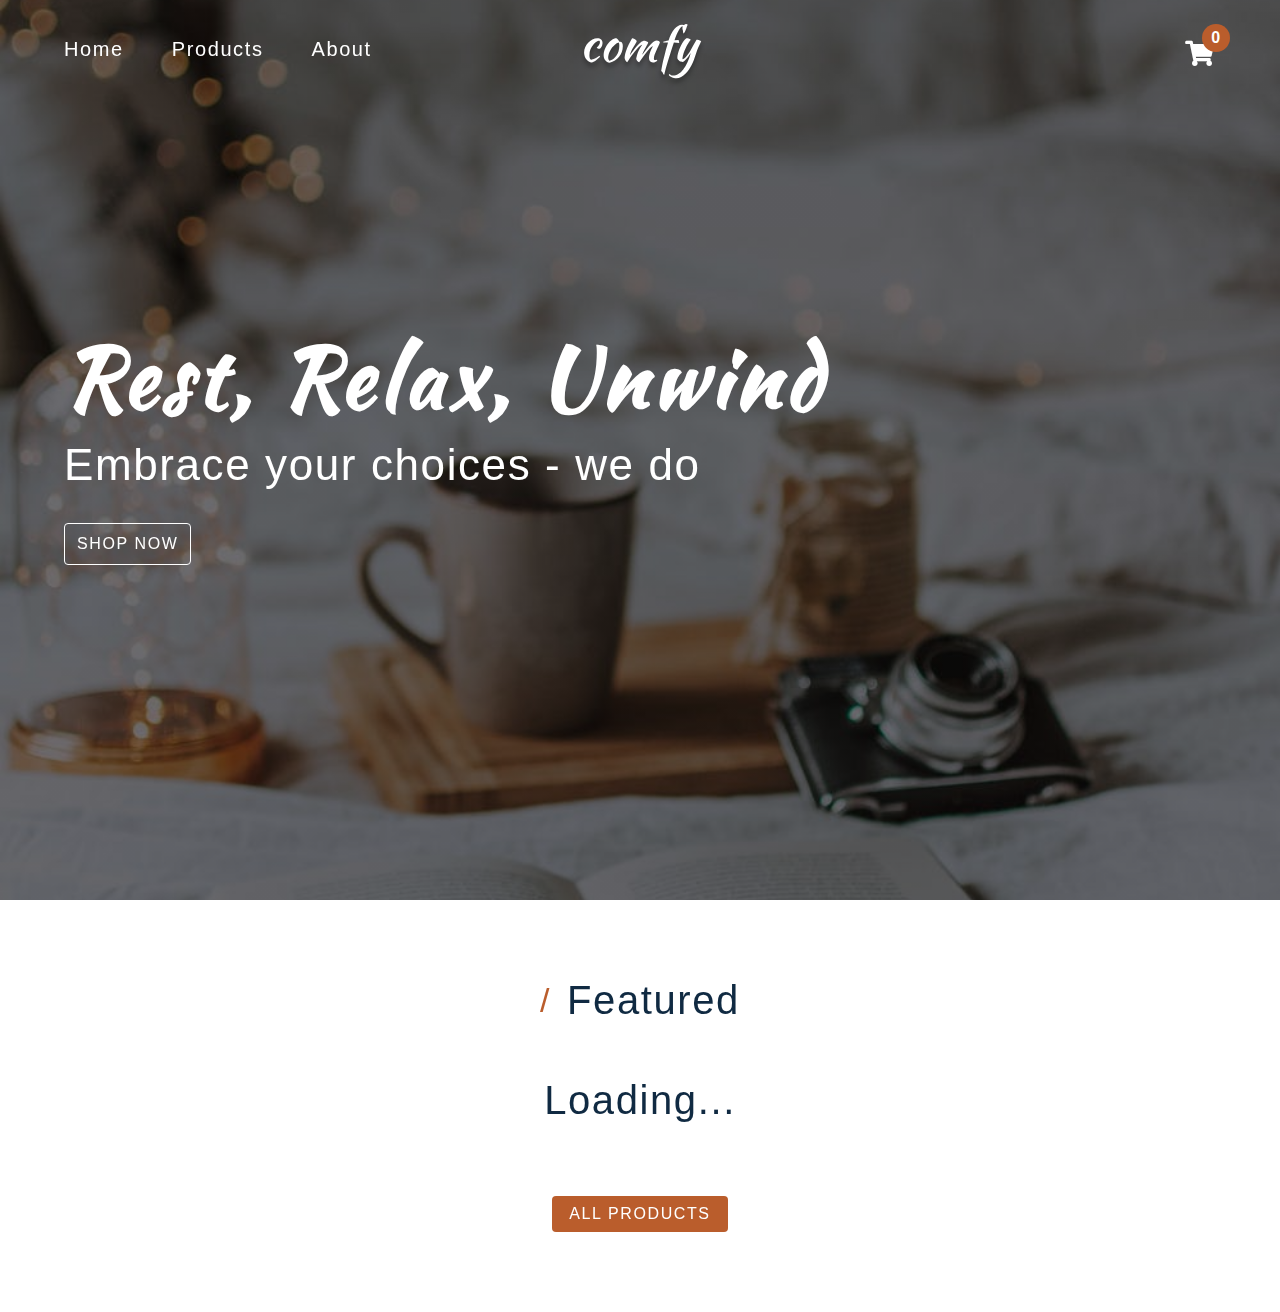
<file: index.html>
<!DOCTYPE html>
<html lang="en">
  <head>
    <meta charset="UTF-8" />
    <meta name="viewport" content="width=device-width, initial-scale=1.0" />
    <!-- font-awesome -->
    <link
      rel="stylesheet"
      href="https://cdnjs.cloudflare.com/ajax/libs/font-awesome/5.14.0/css/all.min.css"
    />

    <!-- styles css -->
    <link rel="stylesheet" href="styles.css" />
    <title>Home | Comfy</title>
  </head>
  <body>
    <!-- navbar -->
    <nav class="navbar">
      <div class="nav-center">
        <div>
          <button class="toggle-nav"><i class="fas fa-bars"></i></button>
          <ul class="nav-links">
            <li>
              <a href="index.html" class="nav-link">home</a>
            </li>
            <li>
              <a href="products.html" class="nav-link">products</a>
            </li>
            <li>
              <a href="about.html" class="nav-link">about</a>
            </li>
          </ul>
        </div>
        <img src="./images/logo-white.svg" class="nav-logo" alt="logo" />
        <div class="toggle-container">
          <button class="toggle-cart">
            <i class="fas fa-shopping-cart"></i>
          </button>
          <span class="cart-item-count"></span>
        </div>
      </div>
    </nav>
    <!-- hero -->
    <section class="hero">
      <div class="hero-container">
        <h1 class="text-slanted">rest, relax, unwind</h1>
        <h3>Embrace your choices - we do</h3>
        <a href="products.html" class="hero-btn">shop now</a>
      </div>
    </section>
    <!-- sidebar -->
    <div class="sidebar-overlay">
      <aside class="sidebar">
        <button class="sidebar-close">
          <i class="fas fa-times"></i>
        </button>
        <ul class="sidebar-links">
          <li>
            <a href="index.html" class="sidebar-link"
              ><i class="fas fa-home fa-fw"></i>home</a
            >
          </li>
          <li>
            <a href="products.html" class="sidebar-link"
              ><i class="fas fa-couch fa-fw"></i>products</a
            >
          </li>
          <li>
            <a href="about.html" class="sidebar-link"
              ><i class="fas fa-book fa-fw"></i>about</a
            >
          </li>
        </ul>
      </aside>
    </div>
    <!-- cart -->
    <div class="cart-overlay">
      <aside class="cart">
        <button class="cart-close">
          <i class="fas fa-times"></i>
        </button>
        <header>
          <!-- cart items -->
          <h3 class="text-slanted">your bag</h3>
        </header>
        <div class="cart-items"></div>
        <!-- footer -->
        <footer>
          <h3 class="cart-total text-slanted"></h3>
          <button class="cart-checkout btn">checkout</button>
        </footer>
      </aside>
    </div>
    <!-- feature products -->
    <section class="section featured">
      <div class="title">
        <h2><span>/</span>featured</h2>
      </div>
      <div class="featured-center section-center">
        <h2 class="section-loading">Loading...</h2>

        <!-- single product -->
        <article class="product"></article>
        <!-- end of single product -->
      </div>
      <a href="products.html" class="btn"> all products </a>
    </section>
    <script type="module" src="index.js"></script>
  </body>
</html>
</file>
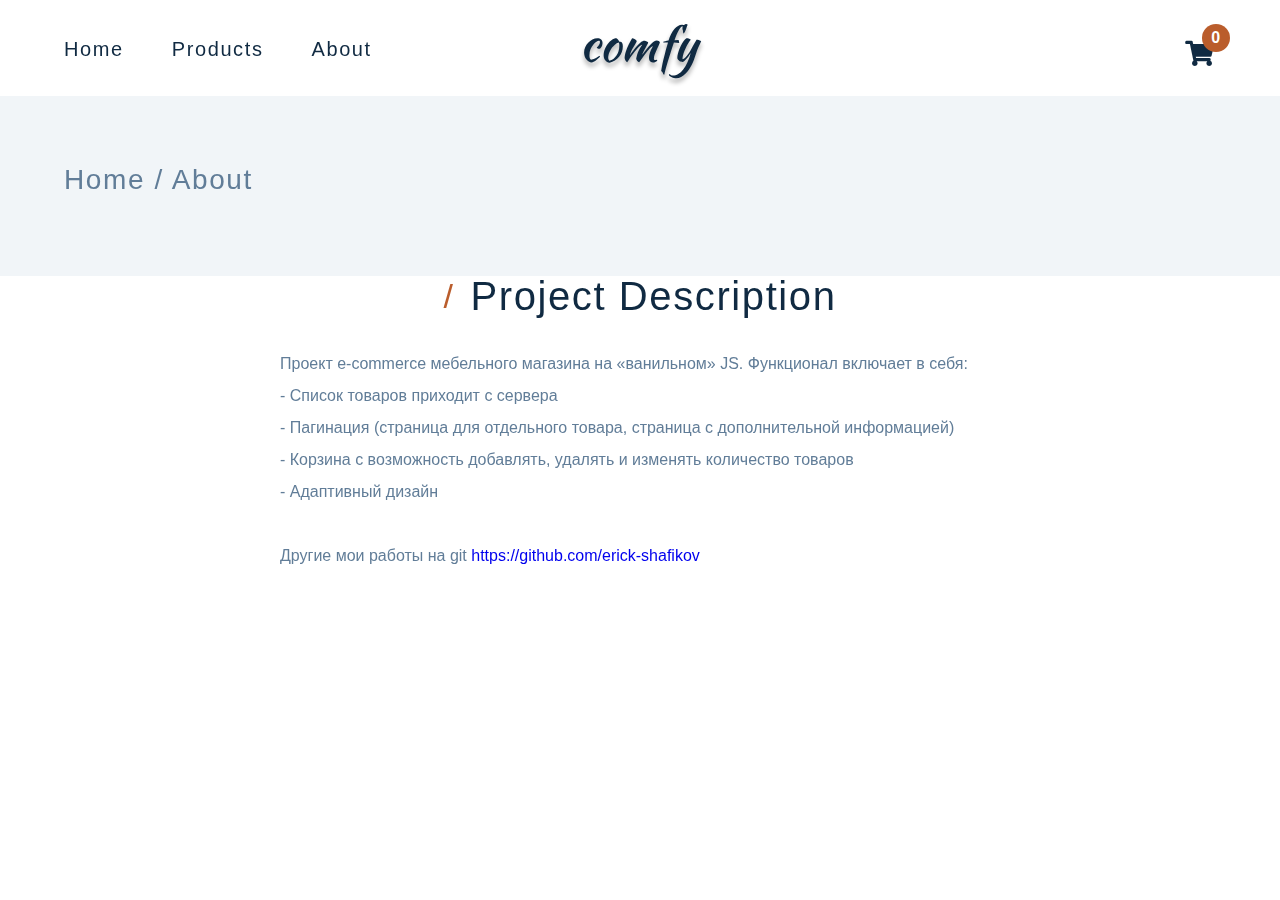
<file: about.html>
<!DOCTYPE html>
<html lang="en">
  <head>
    <meta charset="UTF-8" />
    <meta name="viewport" content="width=device-width, initial-scale=1.0" />
    <title>About | Comfy</title>
    <!-- font-awesome -->
    <link
      rel="stylesheet"
      href="https://cdnjs.cloudflare.com/ajax/libs/font-awesome/5.14.0/css/all.min.css"
    />

    <!-- styles css -->
    <link rel="stylesheet" href="styles.css" />
  </head>

  <body>
    <!-- navbar -->
    <nav class="navbar page">
      <div class="nav-center">
        <div>
          <button class="toggle-nav"><i class="fas fa-bars"></i></button>
          <ul class="nav-links">
            <li>
              <a href="index.html" class="nav-link">home</a>
            </li>
            <li>
              <a href="products.html" class="nav-link">products</a>
            </li>
            <li>
              <a href="about.html" class="nav-link">about</a>
            </li>
          </ul>
        </div>
        <img src="./images/logo-black.svg" class="nav-logo" alt="logo" />
        <div class="toggle-container">
          <button class="toggle-cart">
            <i class="fas fa-shopping-cart"></i>
          </button>
          <span class="cart-item-count">1</span>
        </div>
      </div>
    </nav>
    <!-- hero -->
    <section class="page-hero">
      <div class="section-center">
        <h3 class="page-hero-title">Home / About</h3>
      </div>
    </section>
    <!-- sidebar -->
    <div class="sidebar-overlay">
      <aside class="sidebar">
        <button class="sidebar-close">
          <i class="fas fa-times"></i>
        </button>
        <ul class="sidebar-links">
          <li>
            <a href="index.html" class="sidebar-link"
              ><i class="fas fa-home fa-fw"></i>home</a
            >
          </li>
          <li>
            <a href="products.html" class="sidebar-link"
              ><i class="fas fa-couch fa-fw"></i>products</a
            >
          </li>
          <li>
            <a href="about.html" class="sidebar-link"
              ><i class="fas fa-book fa-fw"></i>about</a
            >
          </li>
        </ul>
      </aside>
    </div>
    <!-- cart -->
    <div class="cart-overlay">
      <aside class="cart">
        <button class="cart-close">
          <i class="fas fa-times"></i>
        </button>
        <header>
          <!-- cart items -->
          <h3 class="text-slanted">your bag</h3>
        </header>
        <div class="cart-items"></div>
        <footer>
          <h3 class="cart-total text-slanted">total : $12.99</h3>
          <button class="cart-checkout btn">checkout</button>
        </footer>
      </aside>
    </div>
    <!-- about -->
    <section class="sction section-center about-page">
      <div class="title">
        <h2><span>/</span>Project description</h2>
        <p class="about-text">
          Проект e-commerce мебельного магазина на «ванильном» JS. Функционал
          включает в себя:<br />
          - Список товаров приходит c сервера<br />
          - Пагинация (страница для отдельного товара, страница c дополнительной
          информацией)<br />
          - Корзина c возможность добавлять, удалять и изменять количество
          товаров<br />
          - Адаптивный дизайн<br />
          <br />
          Другие мои работы на git
          <a href="https://github.com/erick-shafikov"
            >https://github.com/erick-shafikov</a
          >
        </p>
      </div>
    </section>
    <script type="module" src="./src/pages/about.js"></script>
  </body>
</html>
</file>
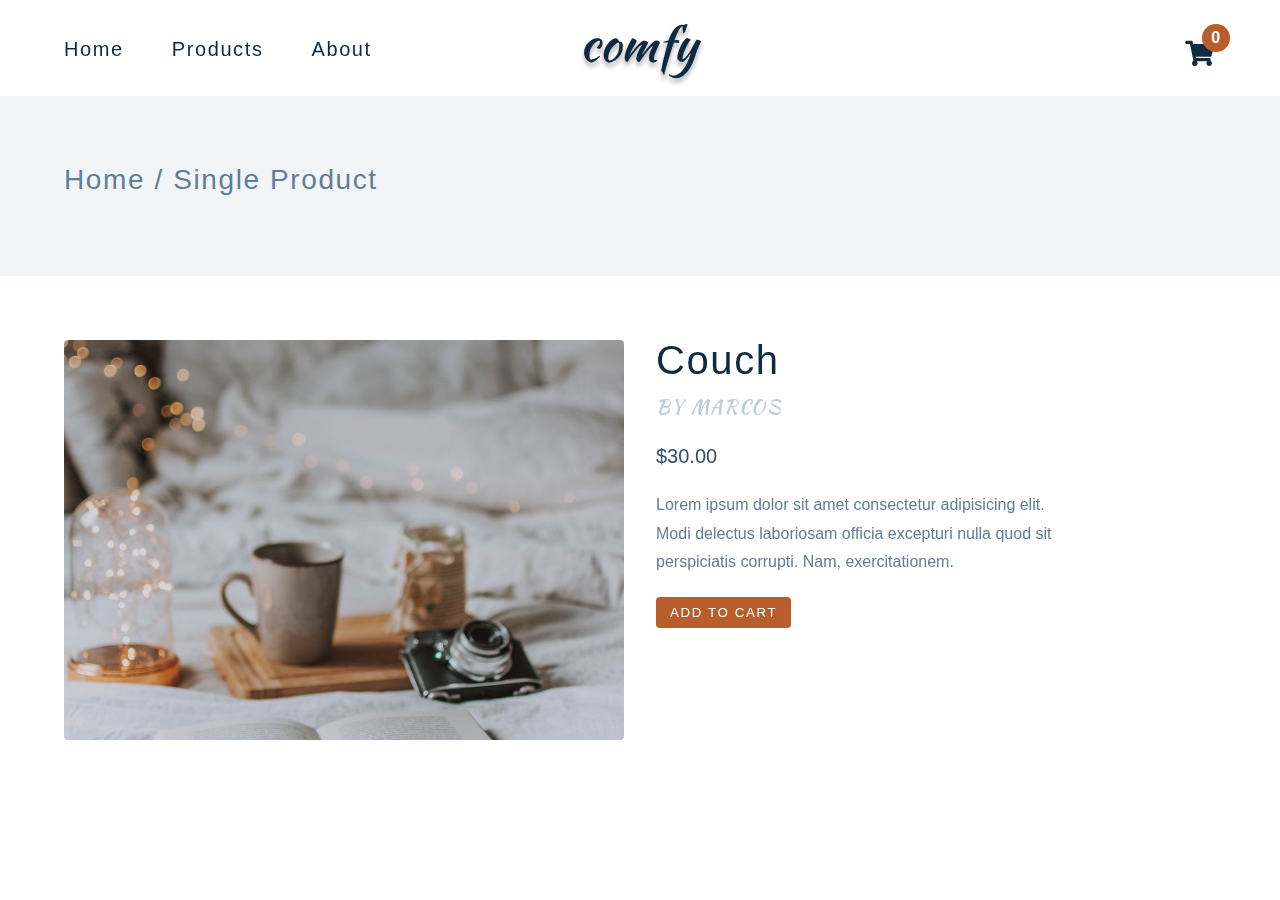
<file: product.html>
<!DOCTYPE html>
<html lang="en">
  <head>
    <meta charset="UTF-8" />
    <meta name="viewport" content="width=device-width, initial-scale=1.0" />
    <title>Single Product</title>
    <!-- font-awesome -->
    <link
      rel="stylesheet"
      href="https://cdnjs.cloudflare.com/ajax/libs/font-awesome/5.14.0/css/all.min.css"
    />

    <!-- styles css -->
    <link rel="stylesheet" href="styles.css" />
  </head>
  <body>
    <nav class="navbar page">
      <div class="nav-center">
        <div>
          <button class="toggle-nav"><i class="fas fa-bars"></i></button>
          <ul class="nav-links">
            <li>
              <a href="index.html" class="nav-link">home</a>
            </li>
            <li>
              <a href="products.html" class="nav-link">products</a>
            </li>
            <li>
              <a href="about.html" class="nav-link">about</a>
            </li>
          </ul>
        </div>
        <img src="./images/logo-black.svg" class="nav-logo" alt="logo" />
        <div class="toggle-container">
          <button class="toggle-cart">
            <i class="fas fa-shopping-cart"></i>
          </button>
          <span class="cart-item-count">1</span>
        </div>
      </div>
    </nav>
    <!-- hero -->
    <section class="page-hero">
      <div class="section-center">
        <h3 class="page-hero-title">Home / Single product</h3>
      </div>
    </section>
    <!-- sidebar -->
    <div class="sidebar-overlay">
      <aside class="sidebar">
        <button class="sidebar-close">
          <i class="fas fa-times"></i>
        </button>
        <ul class="sidebar-links">
          <li>
            <a href="index.html" class="sidebar-link"
              ><i class="fas fa-home fa-fw"></i>home</a
            >
          </li>
          <li>
            <a href="products.html" class="sidebar-link"
              ><i class="fas fa-couch fa-fw"></i>products</a
            >
          </li>
          <li>
            <a href="about.html" class="sidebar-link"
              ><i class="fas fa-book fa-fw"></i>about</a
            >
          </li>
        </ul>
      </aside>
    </div>
    <!-- cart -->
    <div class="cart-overlay">
      <aside class="cart">
        <button class="cart-close">
          <i class="fas fa-times"></i>
        </button>
        <header>
          <!-- cart items -->
          <h3 class="text-slanted">your bag</h3>
        </header>
        <div class="cart-items"></div>
        <footer>
          <h3 class="cart-total text-slanted">total : $12.99</h3>
          <button class="cart-checkout btn">checkout</button>
        </footer>
      </aside>
    </div>
    <!-- product info -->
    <section class="single-product">
      <div class="section-center single-product-center">
        <img
          src="./images/main-bcg.jpeg"
          class="single-product-img img"
          alt=""
        />
        <article class="single-product-info">
          <div>
            <h2 class="single-product-title">couch</h2>
            <p class="single-product-company text-slanted">by marcos</p>
            <p class="single-product-price">$30.00</p>
            <div class="single-product-colors"></div>
            <p class="single-product-desc">
              Lorem ipsum dolor sit amet consectetur adipisicing elit. Modi
              delectus laboriosam officia excepturi nulla quod sit perspiciatis
              corrupti. Nam, exercitationem.
            </p>
            <button class="addToCartBtn btn" data-id="id">Add to cart</button>
          </div>
        </article>
      </div>
    </section>
    <div class="page-loading"><h2>Loading...</h2></div>
    <script type="module" src="./src/pages/product.js"></script>
  </body>
</html>
</file>
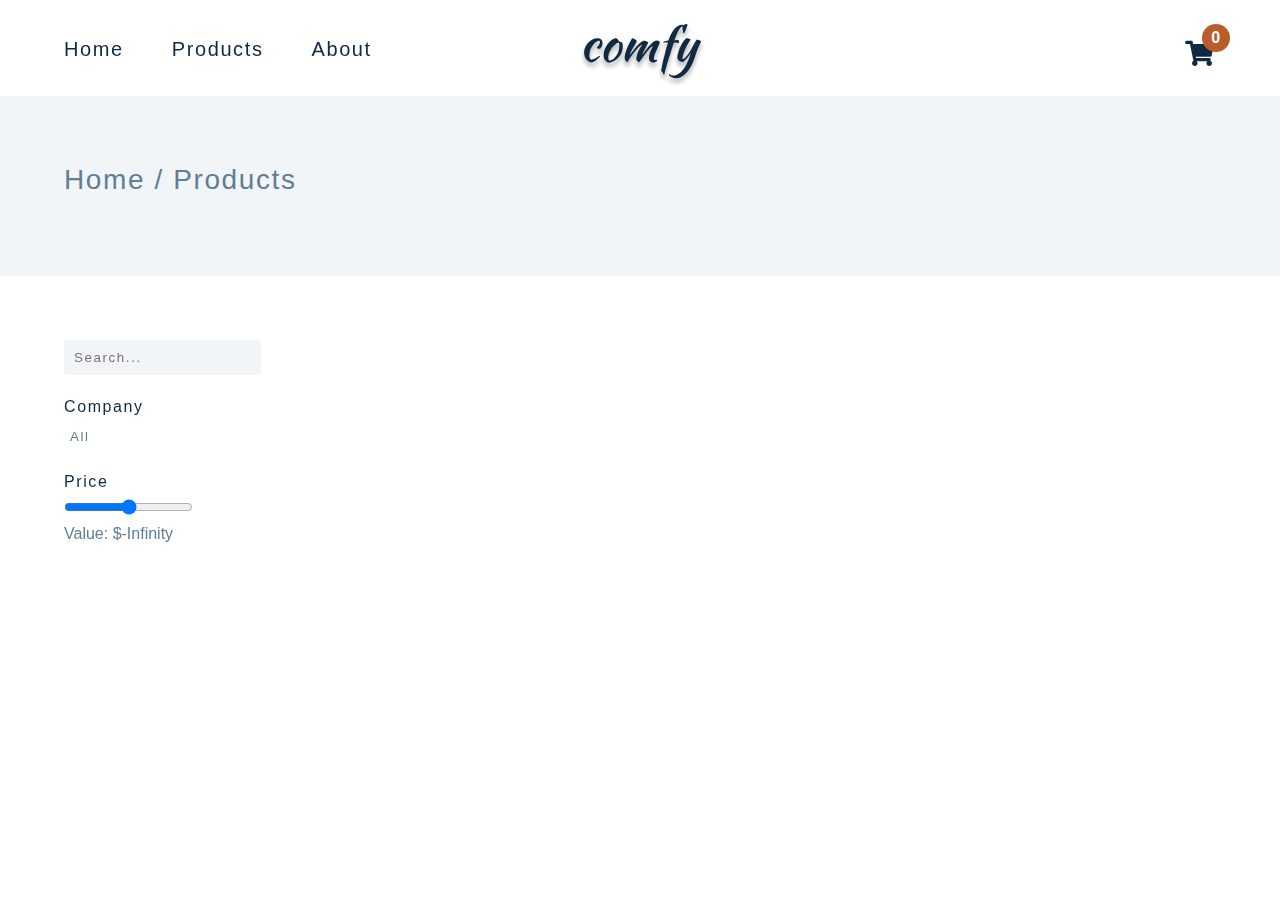
<file: products.html>
<!DOCTYPE html>
<html lang="en">
  <head>
    <meta charset="UTF-8" />
    <meta name="viewport" content="width=device-width, initial-scale=1.0" />
    <title>Products | Comfy</title>
    <!-- font-awesome -->
    <link
      rel="stylesheet"
      href="https://cdnjs.cloudflare.com/ajax/libs/font-awesome/5.14.0/css/all.min.css"
    />

    <!-- styles css -->
    <link rel="stylesheet" href="styles.css" />
  </head>
  <body>
    <!-- navbar -->
    <nav class="navbar page">
      <div class="nav-center">
        <div>
          <button class="toggle-nav"><i class="fas fa-bars"></i></button>
          <ul class="nav-links">
            <li>
              <a href="index.html" class="nav-link">home</a>
            </li>
            <li>
              <a href="products.html" class="nav-link">products</a>
            </li>
            <li>
              <a href="about.html" class="nav-link">about</a>
            </li>
          </ul>
        </div>
        <img src="./images/logo-black.svg" class="nav-logo" alt="logo" />
        <div class="toggle-container">
          <button class="toggle-cart">
            <i class="fas fa-shopping-cart"></i>
          </button>
          <span class="cart-item-count">1</span>
        </div>
      </div>
    </nav>
    <!-- hero -->
    <section class="page-hero">
      <div class="section-center">
        <h3 class="page-hero-title">Home / Products</h3>
      </div>
    </section>
    <!-- sidebar -->
    <div class="sidebar-overlay">
      <aside class="sidebar">
        <button class="sidebar-close">
          <i class="fas fa-times"></i>
        </button>
        <ul class="sidebar-links">
          <li>
            <a href="index.html" class="sidebar-link"
              ><i class="fas fa-home fa-fw"></i>home</a
            >
          </li>
          <li>
            <a href="products.html" class="sidebar-link"
              ><i class="fas fa-couch fa-fw"></i>products</a
            >
          </li>
          <li>
            <a href="about.html" class="sidebar-link"
              ><i class="fas fa-book fa-fw"></i>about</a
            >
          </li>
        </ul>
      </aside>
    </div>
    <!-- cart -->
    <div class="cart-overlay">
      <aside class="cart">
        <button class="cart-close">
          <i class="fas fa-times"></i>
        </button>
        <header>
          <!-- cart items -->
          <h3 class="text-slanted">your bag</h3>
        </header>
        <div class="cart-items"></div>
        <footer>
          <h3 class="cart-total text-slanted">total : $12.99</h3>
          <button class="cart-checkout btn">checkout</button>
        </footer>
      </aside>
    </div>
    <!-- products -->
    <section class="products">
      <!-- filters -->
      <div class="filters">
        <div class="filters-container">
          <!-- search -->
          <form class="input-form">
            <input type="text" class="search-input" placeholder="Search..." />
          </form>
          <!-- categories -->
          <h4>Company</h4>
          <article class="companies"></article>
          <h4>price</h4>
          <form class="price-form">
            <input
              type="range"
              class="price-filter"
              min="0"
              value="50"
              max="100"
            />
          </form>
          <p class="price-value"></p>
        </div>
      </div>
      <!-- products -->
      <div class="products-container"></div>
    </section>
    <!-- page loading -->
    <div class="page-loading">
      <h2>Loading...</h2>
    </div>
    <script type="module" src="./src/pages/products.js"></script>
  </body>
</html>
</file>
<file: styles.css>
@import url('https://fonts.googleapis.com/css2?family=Kaushan+Script&display=swap');
/*
=============== 
Variables
===============
*/

:root {
  /* dark shades of primary color*/
  --clr-primary-1: hsl(21, 91%, 17%);
  --clr-primary-2: hsl(21, 84%, 25%);
  --clr-primary-3: hsl(21, 81%, 29%);
  --clr-primary-4: hsl(21, 77%, 34%);
  /* primary/main color */
  --clr-primary-5: hsl(21, 62%, 45%);
  /* lighter shades of primary color */
  --clr-primary-6: hsl(21, 57%, 50%);
  --clr-primary-7: hsl(21, 65%, 59%);
  --clr-primary-8: hsl(21, 80%, 74%);
  --clr-primary-9: hsl(21, 94%, 87%);
  --clr-primary-10: hsl(21, 100%, 94%);
  /* darkest grey - used for headings */
  --clr-grey-1: #102a42;
  --clr-grey-2: hsl(211, 39%, 23%);
  --clr-grey-3: hsl(209, 34%, 30%);
  --clr-grey-4: hsl(209, 28%, 39%);
  /* grey used for paragraphs */
  --clr-grey-5: hsl(210, 22%, 49%);
  --clr-grey-6: hsl(209, 23%, 60%);
  --clr-grey-7: hsl(211, 27%, 70%);
  --clr-grey-8: hsl(210, 31%, 80%);
  --clr-grey-9: hsl(212, 33%, 89%);
  --clr-grey-10: hsl(210, 36%, 96%);
  --clr-white: #fff;
  --clr-red-dark: hsl(360, 67%, 44%);
  --clr-red-light: hsl(360, 71%, 66%);
  --clr-green-dark: hsl(125, 67%, 44%);
  --clr-green-light: hsl(125, 71%, 66%);
  --clr-black: #222;

  --transition: all 0.3s linear;
  --spacing: 0.1rem;
  --radius: 0.25rem;
  --light-shadow: 0 5px 15px rgba(0, 0, 0, 0.1);
  --dark-shadow: 0 5px 15px rgba(0, 0, 0, 0.2);
  --max-width: 1170px;
  --fixed-width: 620px;
}
/*
=============== 
Global Styles
===============
*/

*,
::after,
::before {
  margin: 0;
  padding: 0;
  box-sizing: border-box;
}
body {
  font-family: -apple-system, BlinkMacSystemFont, 'Segoe UI', Roboto, Oxygen,
    Ubuntu, Cantarell, 'Open Sans', 'Helvetica Neue', sans-serif;
  background: var(--clr-white);
  color: var(--clr-grey-1);
  line-height: 1.5;
  font-size: 0.875rem;
}
ul {
  list-style-type: none;
}
a {
  text-decoration: none;
}
h1,
h2,
h3,
h4 {
  letter-spacing: var(--spacing);
  text-transform: capitalize;
  line-height: 1.25;
  margin-bottom: 0.75rem;
  font-weight: 400;
}
h1 {
  font-size: 3rem;
}
h2 {
  font-size: 2rem;
}
h3 {
  font-size: 1.25rem;
}
h4 {
  font-size: 0.875rem;
}
p {
  margin-bottom: 1.25rem;
  color: var(--clr-grey-5);
}
@media screen and (min-width: 800px) {
  h1 {
    font-size: 4rem;
  }
  h2 {
    font-size: 2.5rem;
  }
  h3 {
    font-size: 1.75rem;
  }
  h4 {
    font-size: 1rem;
  }
  body {
    font-size: 1rem;
  }
  h1,
  h2,
  h3,
  h4 {
    line-height: 1;
  }
}
.img {
  width: 100%;
  display: block;
}
.text-slanted {
  font-family: 'Kaushan Script', cursive;
}
.section-center {
  width: 90vw;
  max-width: var(--max-width);
  margin: 0 auto;
}
.section {
  padding: 5rem 0;
}
.btn {
  background: var(--clr-primary-5);
  color: var(--clr-white);
  border-radius: var(--radius);
  padding: 0.375rem 0.75rem;
  text-transform: uppercase;
  letter-spacing: var(--spacing);
  display: inline-block;
  transition: var(--transition);
  border-color: transparent;
  cursor: pointer;
}
.btn:hover {
  background: var(--clr-primary-7);
  color: var(--clr-black);
}
.section-loading {
  text-align: center;
  position: absolute;
  top: 2rem;
  left: 50%;
  transform: translate(-50%, -50%);
  text-align: center;
}
.page-loading {
  position: fixed;
  top: 0;
  left: 0;
  width: 100%;
  height: 100%;
  background: var(--clr-grey-10);
  display: flex;
  align-items: center;
  justify-content: center;
}
/*
=============== 
Navbar
===============
*/

.navbar {
  height: 6rem;
  background: transparent;
  display: flex;
  align-items: center;
  justify-content: center;
}

.nav-center {
  width: 90vw;
  max-width: var(--max-width);
  display: flex;
  justify-content: space-between;
  align-items: center;
}
.nav-links {
  display: none;
}
.toggle-nav {
  background: var(--clr-primary-5);
  border-color: transparent;
  color: var(--clr-white);
  width: 3.75rem;
  height: 2.25rem;
  display: flex;
  align-items: center;
  justify-content: center;
  font-size: 1.5rem;
  border-radius: 2rem;
  cursor: pointer;
  transition: var(--transition);
}
.toggle-nav:hover {
  background: var(--clr-primary-3);
}
.toggle-container {
  position: relative;
  margin-top: 0.75rem;
}
.toggle-cart {
  background: transparent;
  border-color: transparent;
  font-size: 1.6rem;
  color: var(--clr-white);
  cursor: pointer;
}
.cart-item-count {
  position: absolute;
  top: -0.85rem;
  right: -0.85rem;
  background: var(--clr-primary-5);
  width: 1.75rem;
  height: 1.75rem;
  display: grid;
  place-items: center;
  border-radius: 50%;
  color: var(--clr-white);
  font-weight: bold;
  font-size: 1rem;
}
@media screen and (min-width: 800px) {
  .nav-center {
    position: relative;
  }
  .nav-logo {
    position: absolute;
    top: 50%;
    left: 65%;
    transform: translate(-50%, -50%);
  }
  .toggle-nav {
    display: none;
  }
  .nav-links {
    display: flex;
    font-size: 1.5rem;
    text-transform: capitalize;
  }
  .nav-link {
    color: var(--clr-white);
    margin-right: 3rem;
    letter-spacing: var(--spacing);
    transition: var(--transition);
    font-size: 1.25rem;
  }
  .nav-link:hover {
    color: var(--clr-primary-5);
  }
}
@media screen and (min-width: 992px) {
  .nav-logo {
    left: 50%;
  }
}
/* page navbar */
.page .nav-link {
  color: var(--clr-grey-1);
}
.page .nav-link:hover {
  color: var(--clr-primary-5);
}
.page .toggle-cart {
  color: var(--clr-grey-1);
}
/*
=============== 
Hero
===============
*/
.hero {
  min-height: 100vh;
  margin-top: -6rem;
  background: linear-gradient(rgba(0, 0, 0, 0.5), rgba(0, 0, 0, 0.5)),
    url(./images/main-bcg.jpeg) center/cover;
  display: grid;
  place-items: center;
  color: var(--clr-white);
}
.hero-container {
  width: 90vw;
  max-width: var(--max-width);
}
.hero h1 {
  font-weight: 700;
}
.hero h3 {
  text-transform: none;
  font-size: 1.5rem;
}
.hero-btn {
  color: var(--clr-white);
  background: transparent;
  border: 1px solid var(--clr-white);
  padding: 0.5rem 0.75rem;
  display: inline-block;
  margin-top: 0.75rem;
  text-transform: uppercase;
  letter-spacing: var(--spacing);
  border-radius: var(--radius);
  transition: var(--transition);
}
.hero-btn:hover {
  background: var(--clr-white);
  color: var(--clr-primary-5);
}

@media screen and (min-width: 800px) {
  .hero h3 {
    font-size: 1.5rem;
    margin: 1rem 0;
  }
}

@media screen and (min-width: 992px) {
  .hero h1 {
    font-size: 5.25rem;
    letter-spacing: 5px;
  }
  .hero h3 {
    font-size: 2.75rem;
    margin: 1.5rem 0;
  }
}

/*
=============== 
Sidebar
===============
*/
.sidebar-overlay {
  position: fixed;
  top: 0;
  left: 0;
  width: 100%;
  height: 100%;
  display: grid;
  place-items: center;
  z-index: -1;
  transition: var(--transition);
  opacity: 0;
  background: rgba(0, 0, 0, 0.5);
}
.sidebar-overlay.show {
  opacity: 1;
  z-index: 100;
}
.sidebar {
  width: 90vw;
  height: 95vh;
  max-width: var(--fixed-width);
  background: var(--clr-white);
  border-radius: var(--radius);
  box-shadow: var(--dark-shadow);
  position: relative;
  padding: 4rem;
  transform: scale(0);
}
.show .sidebar {
  transform: scale(1);
}
.sidebar-close {
  font-size: 2rem;
  background: transparent;
  border-color: transparent;
  color: var(--clr-grey-5);
  position: absolute;
  top: 1rem;
  right: 1rem;
  cursor: pointer;
}
.sidebar-link {
  font-size: 1.5rem;
  text-transform: capitalize;
  color: var(--clr-grey-1);
}
.sidebar-link i {
  color: var(--clr-grey-5);
  margin-right: 1rem;
  margin-bottom: 1rem;
}
@media screen and (min-width: 800px) {
  .sidebar-overlay {
    display: none;
  }
}
/*
=============== 
Cart
===============
*/
.cart-overlay {
  position: fixed;
  top: 0;
  left: 0;
  width: 100%;
  height: 100%;
  background: rgba(0, 0, 0, 0.5);
  transition: var(--transition);
  opacity: 0;
  z-index: -1;
}
.cart-overlay.show {
  opacity: 1;
  z-index: 100;
}
.cart {
  position: fixed;
  top: 0;
  right: 0;
  width: 100%;
  height: 100%;
  max-width: 400px;
  background: var(--clr-grey-10);
  padding: 3rem 1rem 0 1rem;
  display: grid;
  grid-template-rows: auto 1fr auto;
  transition: var(--transition);
  transform: translateX(100%);
  overflow: scroll;
}
.show .cart {
  transform: translateX(0);
}
.cart-close {
  font-size: 2rem;
  background: transparent;
  border-color: transparent;
  color: var(--clr-grey-5);
  position: absolute;
  top: 0.5rem;
  left: 1rem;
  cursor: pointer;
}
.cart header {
  text-align: center;
}
.cart header h3 {
  font-weight: 500;
}
.cart-total {
  text-align: center;
  margin-bottom: 2rem;
  font-weight: 500;
}
.cart-checkout {
  display: block;
  width: 75%;
  margin: 0 auto;
  margin-bottom: 3rem;
}
/* cart item */
.cart-item {
  margin: 1rem 0;
  display: grid;
  grid-template-columns: auto 1fr auto;

  column-gap: 1.5rem;
  align-items: center;
}
.cart-item-img {
  width: 75px;
  height: 50px;
  object-fit: cover;
  border-radius: var(--radius);
}
.cart-item-name {
  margin-bottom: 0.15rem;
}
.cart-item-price {
  margin-bottom: 0;
  font-size: 0.75rem;
  color: var(--clr-grey-3);
}
.cart-item-remove-btn {
  background: transparent;
  border-color: transparent;
  color: var(--clr-grey-5);
  letter-spacing: var(--spacing);
  cursor: pointer;
}
.cart-item-amount {
  margin-bottom: 0;
  text-align: center;
  color: var(--clr-grey-3);
  line-height: 1;
}
.cart-item-increase-btn,
.cart-item-decrease-btn {
  background: transparent;
  border-color: transparent;
  color: var(--clr-primary-5);
  cursor: pointer;
  font-size: 0.85rem;
  padding: 0.25rem;
}
/*
=============== 
Title
===============
*/

.title h2 {
  display: flex;
  justify-content: center;
  align-items: center;
  font-weight: 500;
}
.title span {
  color: var(--clr-primary-5);
  font-size: 0.85em;
  margin-right: 1rem;
}
/*
=============== 
product
===============
*/
.product-img {
  height: 15rem;
  object-fit: cover;
  border-radius: var(--radius);
}
.product-container {
  position: relative;
  display: flex;
  justify-content: center;
}
.product-icons {
  position: absolute;
  top: 50%;
  left: 50%;
  transform: translate(-50%, -50%);
  opacity: 0;
  display: flex;
  transition: var(--transition);
}
.product-icon {
  width: 2.25rem;
  height: 2.25rem;
  background: var(--clr-primary-5);
  color: var(--clr-white);
  display: grid;
  place-items: center;
  border-radius: 50%;
  transition: var(--transition);
  cursor: pointer;
  font-size: 1rem;
  border-color: transparent;
  margin: 0 0.5rem;
}
.product-icon:hover {
  background: var(--clr-primary-7);
}
.product-container:hover .product-icons {
  opacity: 1;
}
.product footer {
  padding: 0.75rem 0;
  text-align: center;
}
.product-name {
  margin-bottom: 0.25rem;
  text-transform: capitalize;
  letter-spacing: var(--spacing);
}
.product-price {
  margin-bottom: 0;
  color: var(--clr-grey-3);
  font-weight: 700;
}

.featured-center {
  margin: 3rem auto 2rem auto;
  display: grid;
  gap: 1rem;
  min-height: 6rem;
  position: relative;
}
.featured .btn {
  display: block;
  width: 11rem;
  margin: 0 auto;
  text-align: center;
}
@media screen and (min-width: 992px) {
  .featured-center {
    display: grid;
    grid-template-columns: 1fr 1fr;
  }
}
@media screen and (min-width: 1200px) {
  .featured-center {
    display: grid;
    grid-template-columns: 1fr 1fr 1fr;
  }
  .product .img {
    height: 13rem;
  }
}
/*
=============== 
About Page
===============
*/
.about-text {
  line-height: 2;
  max-width: 45em;
  margin: 0 auto;
  margin-top: 2rem;
}

/*
=============== 
Products Page
===============
*/
.products {
  width: 90vw;
  display: grid;
  grid-gap: 1rem;
  margin: 4rem auto;
  max-width: var(--max-width);
  position: relative;
}
.filters-container {
  position: sticky;
  top: 1rem;
}
.filters h4 {
  font-weight: 500;
  margin: 1.5rem 0 0.5rem;
}

.search-input {
  padding: 0.5rem;
  background: var(--clr-grey-10);
  border-radius: var(--radius);
  border-color: transparent;
  letter-spacing: var(--spacing);
}
.search-input::placeholder {
  text-transform: capitalize;
}
.company-btn {
  display: block;
  margin: 0.25em 0;
  padding: 0.25rem;
  text-transform: capitalize;
  background: transparent;
  border-color: transparent;
  letter-spacing: var(--spacing);
  color: var(--clr-grey-5);
  cursor: pointer;
  transition: var(--transition);
}
.company-btn:hover {
  color: var(--clr-grey-3);
}
.price-filter {
  background: var(--clr-grey-5) !important;
  color: var(--clr-grey-5);
}
@media screen and (min-width: 768px) {
  .products {
    grid-template-columns: 200px 1fr;
  }
  .categories {
    position: sticky;
    top: 1rem;
  }
}
@media screen and (min-width: 992px) {
  .products-container {
    display: grid;
    grid-template-columns: repeat(2, 1fr);
    gap: 1rem;
  }
  .products-container .product-img {
    height: 10rem;
  }
  .products-container .product-name {
    font-size: 0.85rem;
  }
  .products-container .product-price {
    font-size: 0.85rem;
  }
}
@media screen and (min-width: 1170px) {
  .products-container {
    grid-template-columns: repeat(3, 1fr);
  }
}
.filter-error {
  position: absolute;
  top: 5rem;
  left: 0;
  width: 100%;
  text-align: center;
  margin-top: 4rem;
}
/*
=============== 
Single Product Page
===============
*/
.page-hero {
  min-height: 20vh;
  display: grid;
  place-items: center;
  background: var(--clr-grey-10);
  color: var(--clr-grey-5);
}
.page-hero-title {
  font-weight: 500;
}
.single-product {
  padding: 2rem 0;
}
.single-product-center {
  margin: 2rem auto;
  display: grid;
  gap: 1rem 2rem;
}
.single-product-img {
  height: 25rem;
  border-radius: var(--radius);
  object-fit: cover;
}
.single-product-company {
  font-size: 1.2rem;
  color: var(--clr-grey-8);
  text-transform: uppercase;
  letter-spacing: var(--spacing);
  margin-bottom: 1.25rem;
}
.single-product-price {
  color: var(--clr-grey-3);
  font-size: 1.25rem;
  font-weight: 500;
}

.product-color {
  display: inline-block;
  width: 1rem;
  height: 1rem;
  border-radius: 50%;
  background: #222;
  margin: 0.5rem 0.5rem 1.5rem 0;
}

.single-product-desc {
  max-width: 25em;
  line-height: 1.8;
}
@media screen and (min-width: 992px) {
  .single-product-center {
    grid-template-columns: 1fr 1fr;
  }
}
</file>
